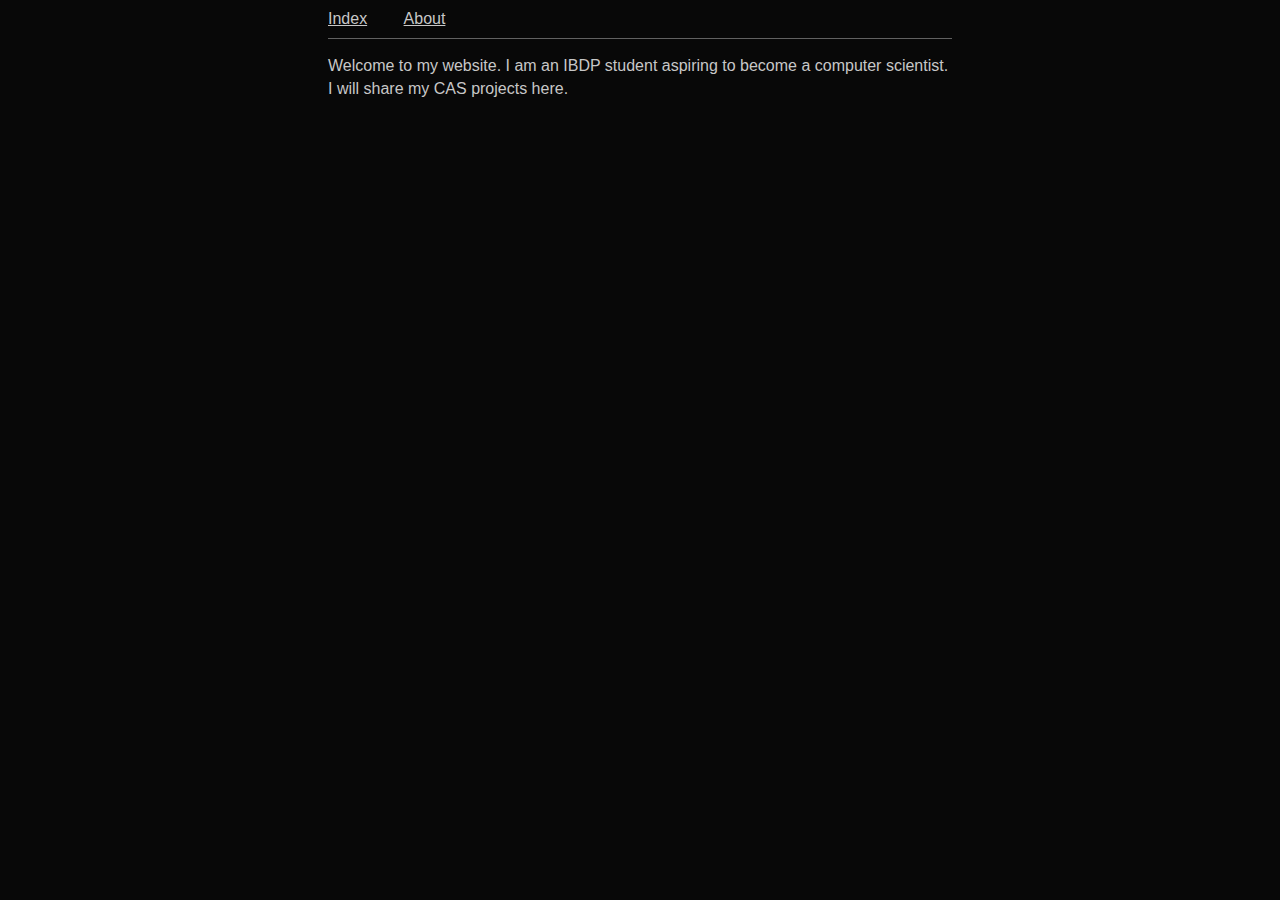
<file: about.html>
<!DOCTYPE html>
<html lang="en">
	<head>
		<title>About</title>
		<link rel="stylesheet" type="text/css" href="style.css">
		<meta charset="utf-8">
	</head>
	<body>
		<nav>
			<ul class="nav">
				<li><a href="index.html">Index</a></li>
				<li><a href="about.html">About</a></li>
			</ul>
		</nav>
		<main>
			<p>Welcome to my website. I am an IBDP student aspiring to become a
			computer scientist. I will share my CAS projects here.</p>
		</main>
	</body>
</html>
</file>
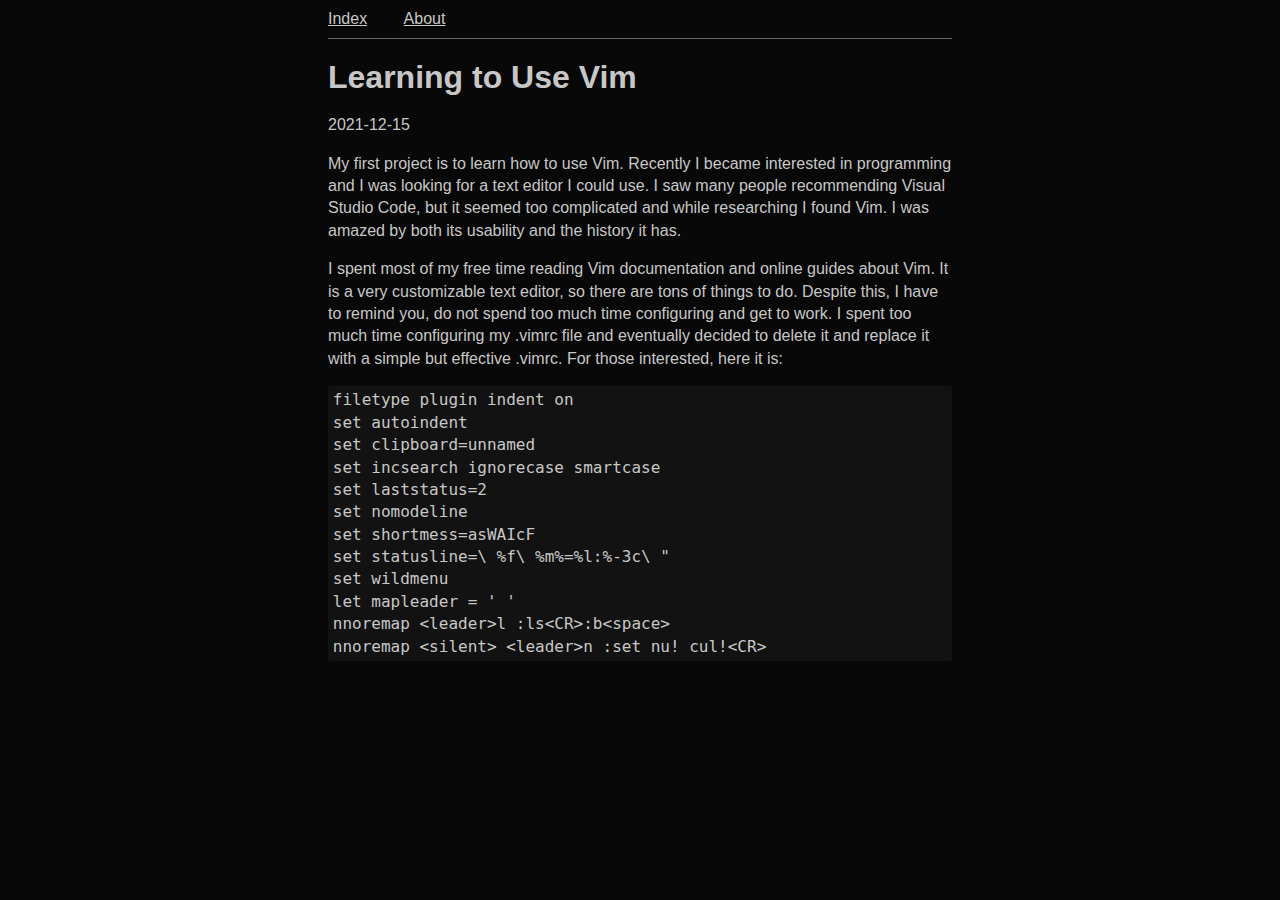
<file: posts/20211215-learning-to-use-vim.html>
<!DOCTYPE html>
<html lang="en">
	<head>
		<title>Learning to Use Vim</title>
		<link rel="stylesheet" href="../style.css" type="text/css">
		<meta charset="utf-8">
	</head>
	<body>
		<nav>
			<ul>
				<li><a href="../index.html">Index</a></li>
				<li><a href="../about.html">About</a></li>
			</ul>
		</nav>
		<main>
			<h1>Learning to Use Vim</h1>
			<time>2021-12-15</time>
			<p>My first project is to learn how to use Vim. Recently I became
			interested in programming and I was looking for a text editor I could
			use. I saw many people recommending Visual Studio Code, but it seemed too
			complicated and while researching I found Vim. I was amazed by both its
			usability and the history it has.</p>
			<p>I spent most of my free time reading Vim documentation and online
			guides about Vim. It is a very customizable text editor, so there are
			tons of things to do. Despite this, I have to remind you, do not spend
			too much time configuring and get to work. I spent too much time
			configuring my .vimrc file and eventually decided to delete it and
			replace it with a simple but effective .vimrc. For those interested, here
			it is:</p>
			<pre><code>filetype plugin indent on
set autoindent
set clipboard=unnamed
set incsearch ignorecase smartcase
set laststatus=2
set nomodeline
set shortmess=asWAIcF
set statusline=\ %f\ %m%=%l:%-3c\ "
set wildmenu
let mapleader = ' '
nnoremap &#60;leader&#62;l :ls&#60;CR&#62;:b&#60;space&#62;
nnoremap &#60;silent&#62; &#60;leader&#62;n :set nu! cul!&#60;CR&#62;</code></pre>
		</main>
	</body>
</html>
</file>
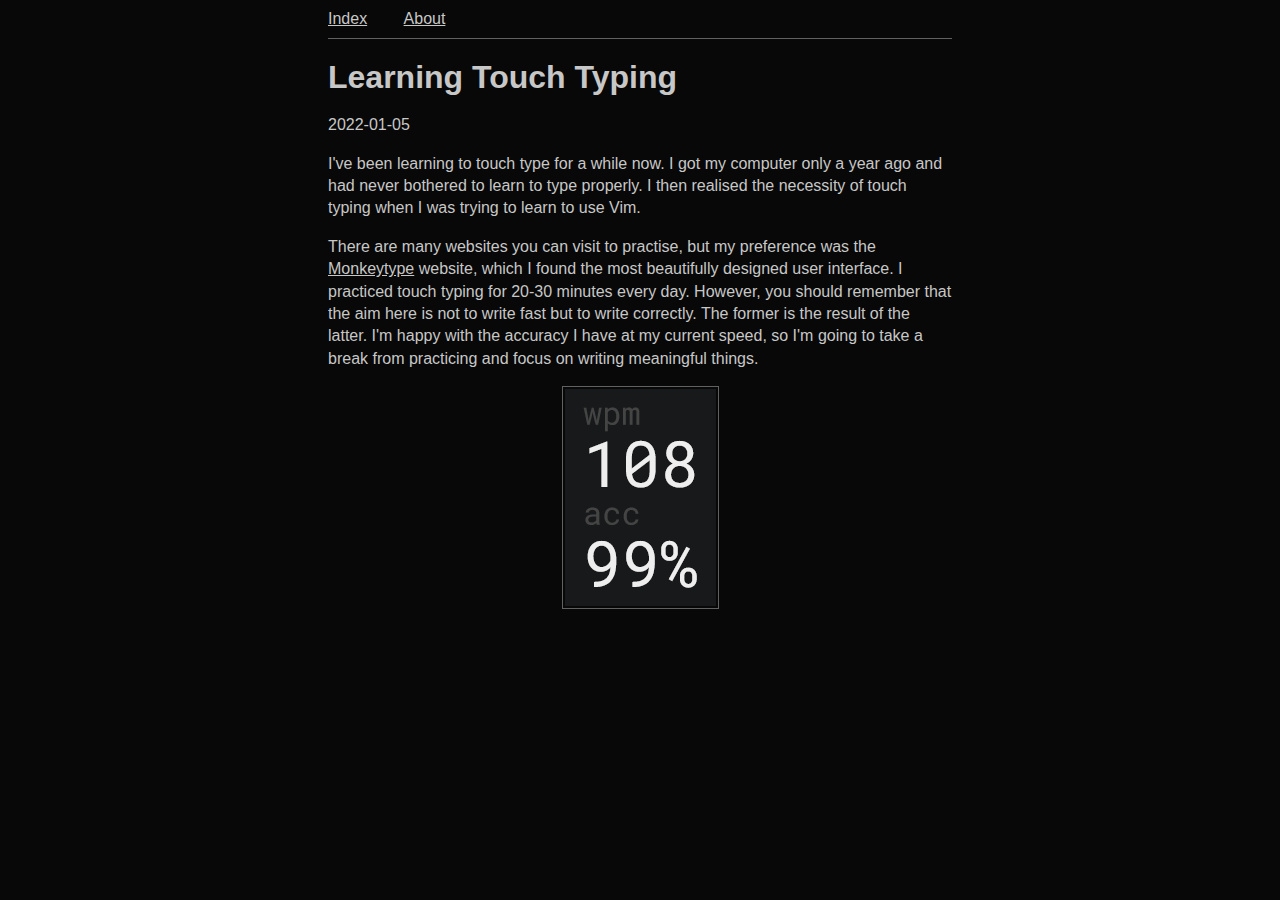
<file: posts/20220105-learning-touch-typing.html>
<!DOCTYPE html>
<html lang="en">
	<head>
		<title>Learning Touch Typing</title>
		<link rel="stylesheet" href="../style.css" type="text/css">
		<meta charset="utf-8">
	</head>
	<body>
		<nav>
			<ul>
				<li><a href="../index.html">Index</a></li>
				<li><a href="../about.html">About</a></li>
			</ul>
		</nav>
		<main>
			<h1>Learning Touch Typing</h1>
			<time>2022-01-05</time>
			<p>I've been learning to touch type for a while now. I got my computer
			only a year ago and had never bothered to learn to type properly. I then
			realised the necessity of touch typing when I was trying to learn to use
			Vim.</p>
			<p>There are many websites you can visit to practise, but my preference
			was the <a href="https://monkeytype.com/">Monkeytype</a> website, which I
			found the most beautifully designed user interface. I practiced touch
			typing for 20-30 minutes every day. However, you should remember that the
			aim here is not to write fast but to write correctly. The former is the
			result of the latter. I'm happy with the accuracy I have at my current
			speed, so I'm going to take a break from practicing and focus on writing
			meaningful things.</p>
			<img src="../images/typing.png" alt="Words per Minute and Accuracy">
		</main>
	</body>
</html>
</file>
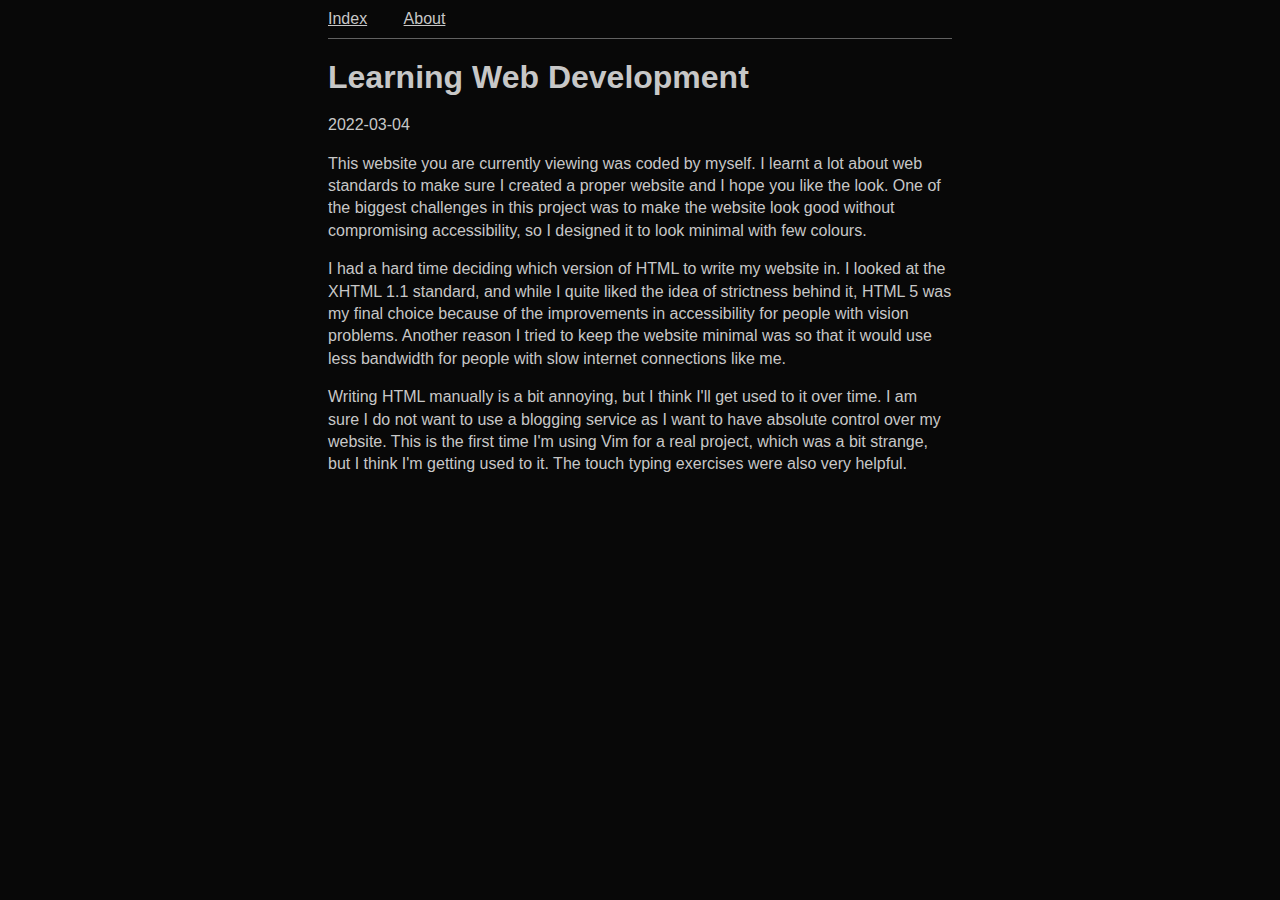
<file: posts/20220304-learning-web-development.html>
<!DOCTYPE html>
<html lang="en">
	<head>
		<title>Learning Web Development</title>
		<link rel="stylesheet" href="../style.css" type="text/css">
		<meta charset="utf-8">
	</head>
	<body>
		<nav>
			<ul>
				<li><a href="../index.html">Index</a></li>
				<li><a href="../about.html">About</a></li>
			</ul>
		</nav>
		<main>
			<h1>Learning Web Development</h1>
			<time>2022-03-04</time>
			<p>This website you are currently viewing was coded by myself. I learnt a
			lot about web standards to make sure I created a proper website and I
			hope you like the look. One of the biggest challenges in this project was
			to make the website look good without compromising accessibility, so I
			designed it to look minimal with few colours.</p>
			<p>I had a hard time deciding which version of HTML to write my website
			in. I looked at the XHTML 1.1 standard, and while I quite liked the idea
			of strictness behind it, HTML 5 was my final choice because of the
			improvements in accessibility for people with vision problems. Another
			reason I tried to keep the website minimal was so that it would use less
			bandwidth for people with slow internet connections like me.</p>
			<p>Writing HTML manually is a bit annoying, but I think I'll get used to
			it over time. I am sure I do not want to use a blogging service as I want
			to have absolute control over my website. This is the first time I'm
			using Vim for a real project, which was a bit strange, but I think I'm
			getting used to it. The touch typing exercises were also very
			helpful.</p>
		</main>
	</body>
</html>
</file>
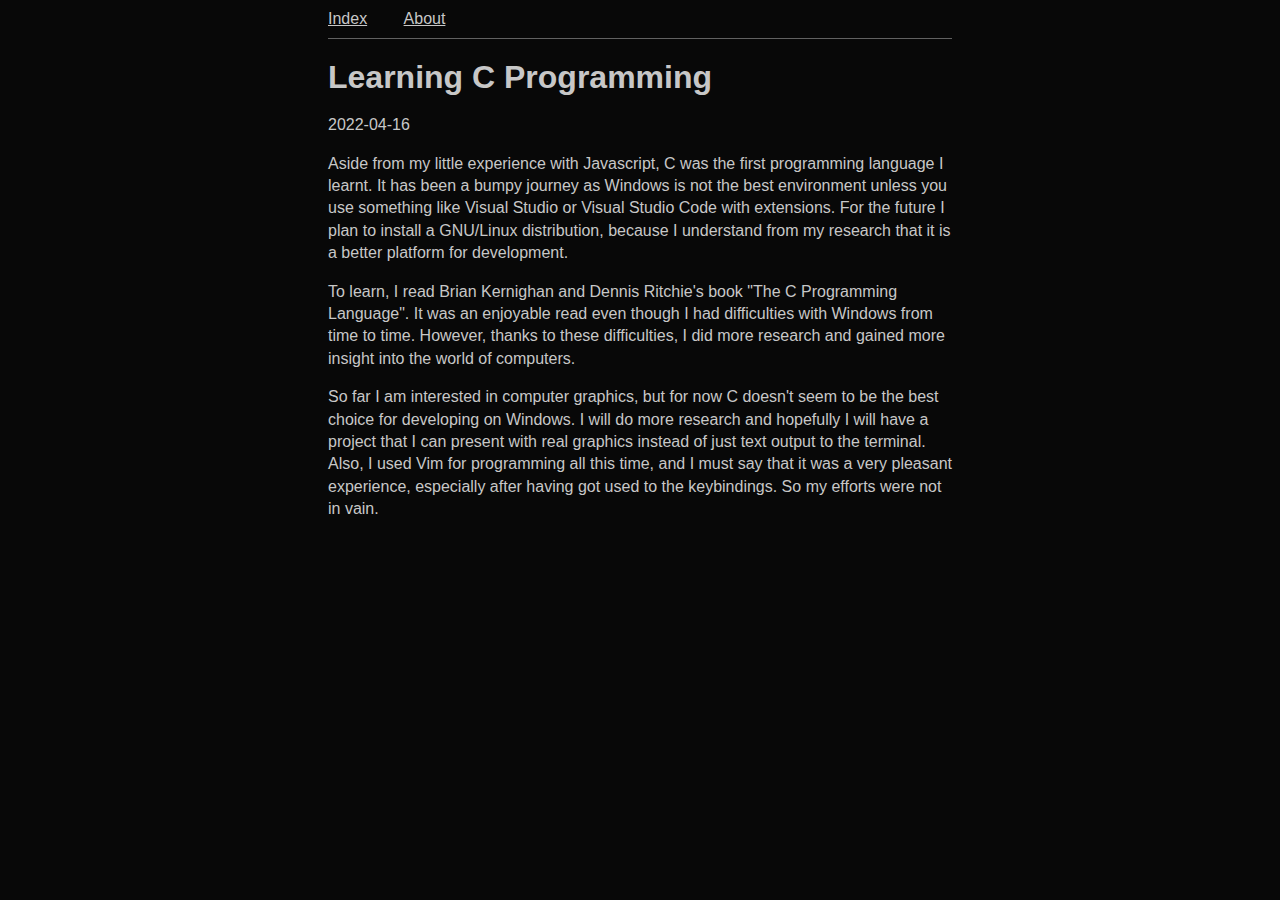
<file: posts/20220416-learning-c-programming.html>
<!DOCTYPE html>
<html lang="en">
	<head>
		<title>Learning C Programming</title>
		<link rel="stylesheet" href="../style.css" type="text/css">
		<meta charset="utf-8">
	</head>
	<body>
		<nav>
			<ul>
				<li><a href="../index.html">Index</a></li>
				<li><a href="../about.html">About</a></li>
			</ul>
		</nav>
		<main>
			<h1>Learning C Programming</h1>
			<time>2022-04-16</time>
			<p>Aside from my little experience with Javascript, C was the first
			programming language I learnt. It has been a bumpy journey as Windows is
			not the best environment unless you use something like Visual Studio or
			Visual Studio Code with extensions. For the future I plan to install a
			GNU/Linux distribution, because I understand from my research that it is
			a better platform for development.</p>
			<p>To learn, I read Brian Kernighan and Dennis Ritchie's book "The C
			Programming Language". It was an enjoyable read even though I had
			difficulties with Windows from time to time. However, thanks to these
			difficulties, I did more research and gained more insight into the world
			of computers.</p>
			<p>So far I am interested in computer graphics, but for now C doesn't
			seem to be the best choice for developing on Windows. I will do more
			research and hopefully I will have a project that I can present with real
			graphics instead of just text output to the terminal. Also, I used Vim
			for programming all this time, and I must say that it was a very pleasant
			experience, especially after having got used to the keybindings. So my efforts
			were not in vain.</p>
		</main>
	</body>
</html>
</file>
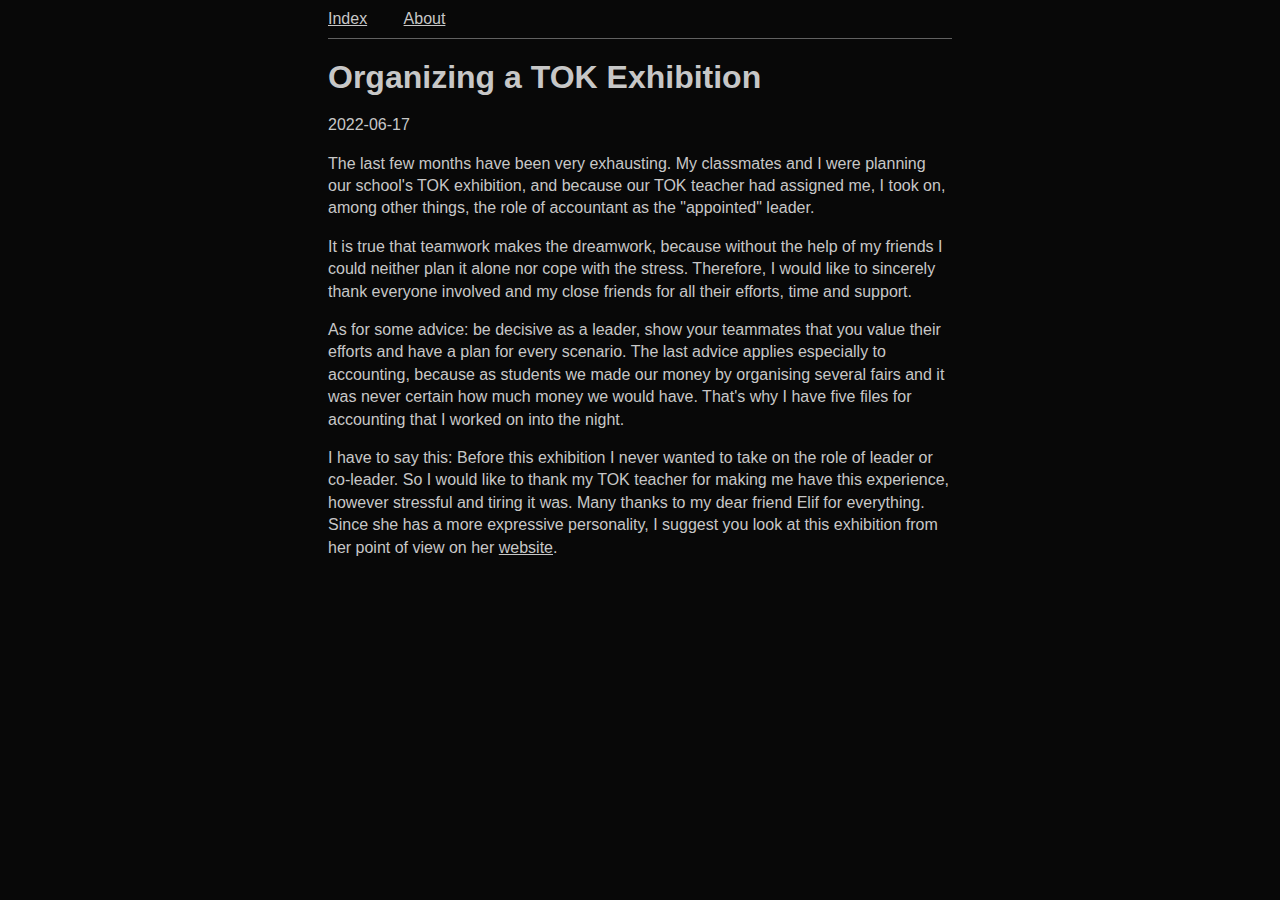
<file: posts/20220617-organizing-a-tok-exhibition.html>
<!DOCTYPE html>
<html lang="en">
	<head>
		<title>Organizing a TOK Exhibition</title>
		<link rel="stylesheet" href="../style.css" type="text/css">
		<meta charset="utf-8">
	</head>
	<body>
		<nav>
			<ul>
				<li><a href="../index.html">Index</a></li>
				<li><a href="../about.html">About</a></li>
			</ul>
		</nav>
		<main>
			<h1>Organizing a TOK Exhibition</h1>
			<time>2022-06-17</time>
			<p>The last few months have been very exhausting. My classmates and I
			were planning our school's TOK exhibition, and because our TOK teacher
			had assigned me, I took on, among other things, the role of accountant as
			the "appointed" leader.</p>
			<p>It is true that teamwork makes the dreamwork, because without the help
			of my friends I could neither plan it alone nor cope with the stress.
			Therefore, I would like to sincerely thank everyone involved and my close
			friends for all their efforts, time and support.</p>
			<p>As for some advice: be decisive as a leader, show your teammates that
			you value their efforts and have a plan for every scenario. The last
			advice applies especially to accounting, because as students we made our
			money by organising several fairs and it was never certain how much money
			we would have. That's why I have five files for accounting that I worked
			on into the night.</p>
			<p>I have to say this: Before this exhibition I never wanted to take on
			the role of leader or co-leader. So I would like to thank my TOK teacher
			for making me have this experience, however stressful and tiring it was.
			Many thanks to my dear friend Elif for everything. Since she has a more
			expressive personality, I suggest you look at this exhibition from her
			point of view on her
			<a href="https://elifyumusakhuylu.blogspot.com/2022/06/the-tok-exhibition-hasalex22.html">website</a>.</p>
		</main>
	</body>
</html>
</file>
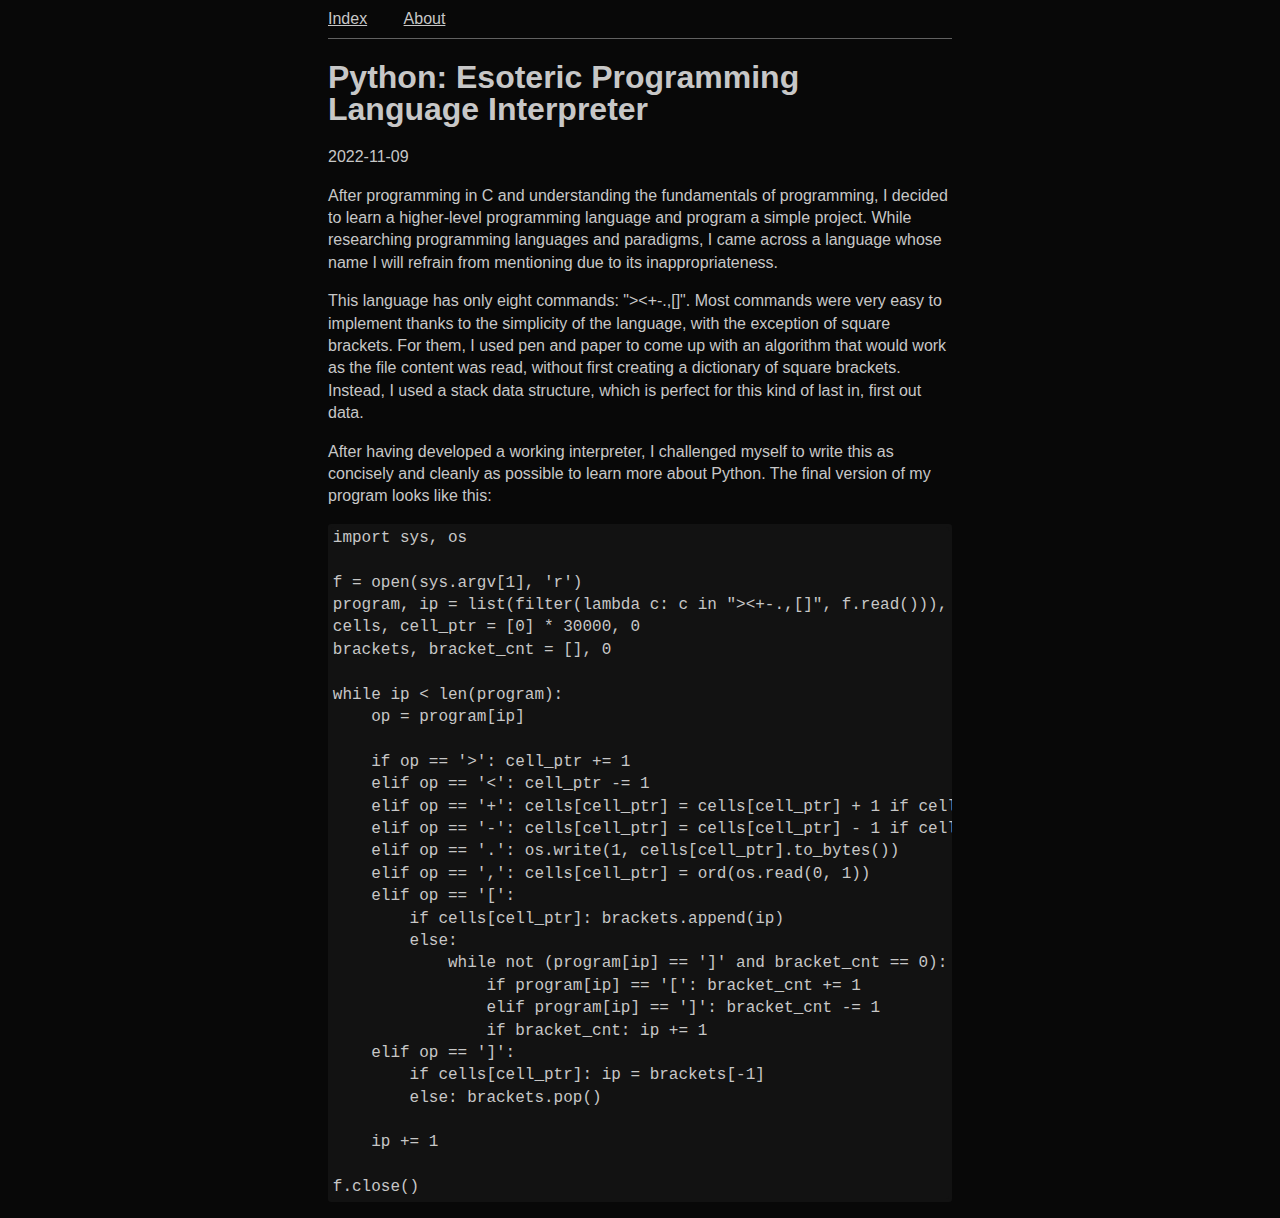
<file: posts/20221109-python-esoteric-programming-language-interpreter.html>
<!DOCTYPE html>
<html lang="en">
	<head>
		<title>Python: Esoteric Programming Language Interpreter</title>
		<link rel="stylesheet" href="../style.css" type="text/css">
		<meta charset="utf-8">
	</head>
	<body>
		<nav>
			<ul>
				<li><a href="../index.html">Index</a></li>
				<li><a href="../about.html">About</a></li>
			</ul>
		</nav>
		<main>
			<h1>Python: Esoteric Programming Language Interpreter</h1>
			<time>2022-11-09</time>
			<p>After programming in C and understanding the fundamentals of
			programming, I decided to learn a higher-level programming language and
			program a simple project. While researching programming languages and
			paradigms, I came across a language whose name I will refrain from
			mentioning due to its inappropriateness.</p>
			<p>This language has only eight commands: "><+-.,[]". Most commands were
			very easy to implement thanks to the simplicity of the language, with the
			exception of square brackets. For them, I used pen and paper to come up
			with an algorithm that would work as the file content was read, without
			first creating a dictionary of square brackets. Instead, I used a stack
			data structure, which is perfect for this kind of last in, first out
			data.</p>
			<p>After having developed a working interpreter, I challenged myself to
			write this as concisely and cleanly as possible to learn more about
			Python. The final version of my program looks like this:</p>
			<pre><code>import sys, os

f = open(sys.argv[1], 'r')
program, ip = list(filter(lambda c: c in "><+-.,[]", f.read())), 0
cells, cell_ptr = [0] * 30000, 0
brackets, bracket_cnt = [], 0

while ip < len(program):
    op = program[ip]

    if op == '>': cell_ptr += 1
    elif op == '<': cell_ptr -= 1
    elif op == '+': cells[cell_ptr] = cells[cell_ptr] + 1 if cells[cell_ptr] < 255 else 0
    elif op == '-': cells[cell_ptr] = cells[cell_ptr] - 1 if cells[cell_ptr] > 0 else 255
    elif op == '.': os.write(1, cells[cell_ptr].to_bytes())
    elif op == ',': cells[cell_ptr] = ord(os.read(0, 1))
    elif op == '[':
        if cells[cell_ptr]: brackets.append(ip)
        else:
            while not (program[ip] == ']' and bracket_cnt == 0):
                if program[ip] == '[': bracket_cnt += 1
                elif program[ip] == ']': bracket_cnt -= 1
                if bracket_cnt: ip += 1
    elif op == ']':
        if cells[cell_ptr]: ip = brackets[-1]
        else: brackets.pop()

    ip += 1

f.close()</code></pre>
		</main>
	</body>
</html>
</file>
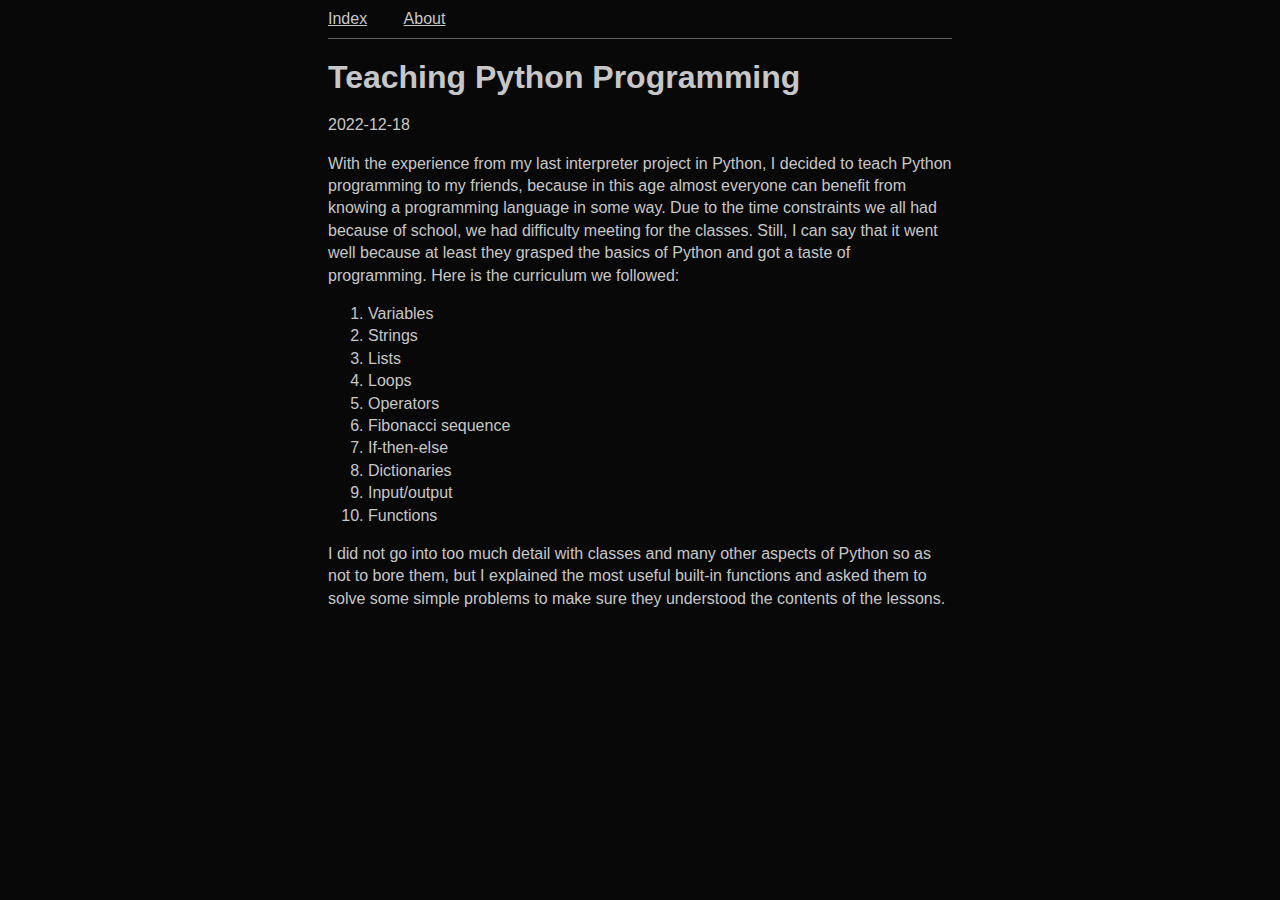
<file: posts/20221218-teaching-python-programming.html>
<!DOCTYPE html>
<html lang="en">
	<head>
		<title>Teaching Python Programming</title>
		<link rel="stylesheet" href="../style.css" type="text/css">
		<meta charset="utf-8">
	</head>
	<body>
		<nav>
			<ul>
				<li><a href="../index.html">Index</a></li>
				<li><a href="../about.html">About</a></li>
			</ul>
		</nav>
		<main>
			<h1>Teaching Python Programming</h1>
			<time>2022-12-18</time>
			<p>With the experience from my last interpreter project in Python, I
			decided to teach Python programming to my friends, because in this age
			almost everyone can benefit from knowing a programming language in some
			way. Due to the time constraints we all had because of school, we had
			difficulty meeting for the classes.  Still, I can say that it went well
			because at least they grasped the basics of Python and got a taste of
			programming. Here is the curriculum we followed:</p>
			<ol>
				<li>Variables</li>
				<li>Strings</li>
				<li>Lists</li>
				<li>Loops</li>
				<li>Operators</li>
				<li>Fibonacci sequence</li>
				<li>If-then-else</li>
				<li>Dictionaries</li>
				<li>Input/output</li>
				<li>Functions</li>
			</ol>
			<p>I did not go into too much detail with classes and many other aspects
			of Python so as not to bore them, but I explained the most useful
			built-in functions and asked them to solve some simple problems to make
			sure they understood the contents of the lessons.</p>
		</main>
	</body>
</html>
</file>
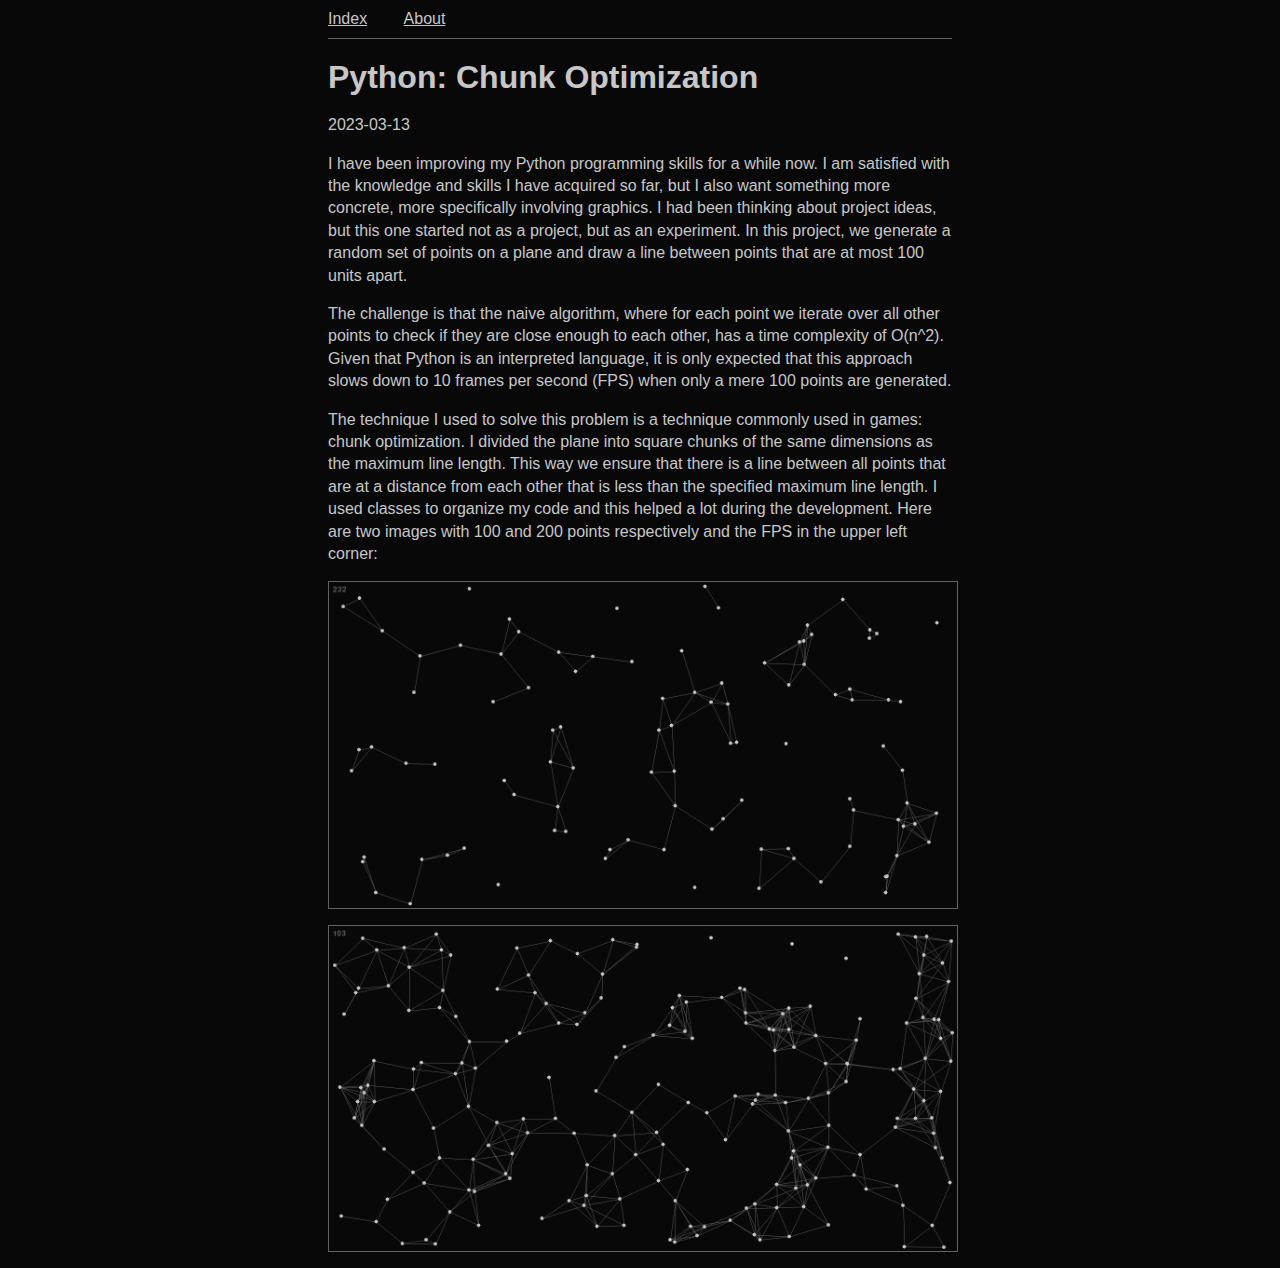
<file: posts/20230313-python-chunk-optimization.html>
<!DOCTYPE html>
<html lang="en">
	<head>
		<title>Python: Chunk Optimization</title>
		<link rel="stylesheet" href="../style.css" type="text/css">
		<meta charset="utf-8">
	</head>
	<body>
		<nav>
			<ul>
				<li><a href="../index.html">Index</a></li>
				<li><a href="../about.html">About</a></li>
			</ul>
		</nav>
		<main>
			<h1>Python: Chunk Optimization</h1>
			<time>2023-03-13</time>
			<p>I have been improving my Python programming skills for a while now. I
			am satisfied with the knowledge and skills I have acquired so far, but I
			also want something more concrete, more specifically involving graphics.
			I had been thinking about project ideas, but this one started not as a
			project, but as an experiment. In this project, we generate a random set
			of points on a plane and draw a line between points that are at most 100
			units apart.</p>
			<p>The challenge is that the naive algorithm, where for each point we
			iterate over all other points to check if they are close enough to each
			other, has a time complexity of O(n^2). Given that Python is an
			interpreted language, it is only expected that this approach slows down
			to 10 frames per second (FPS) when only a mere 100 points are
			generated.</p>
			<p>The technique I used to solve this problem is a technique commonly
			used in games: chunk optimization. I divided the plane into square chunks
			of the same dimensions as the maximum line length. This way we ensure
			that there is a line between all points that are at a distance from each
			other that is less than the specified maximum line length. I used classes
			to organize my code and this helped a lot during the development. Here
			are two images with 100 and 200 points respectively and the FPS in the
			upper left corner:</p>
			<img src="../images/python_simulation-1.png" alt="Python Simulation With 100 Points">
			<img src="../images/python_simulation-2.png" alt="Python Simulation With 200 Points">
		</main>
	</body>
</html>
</file>
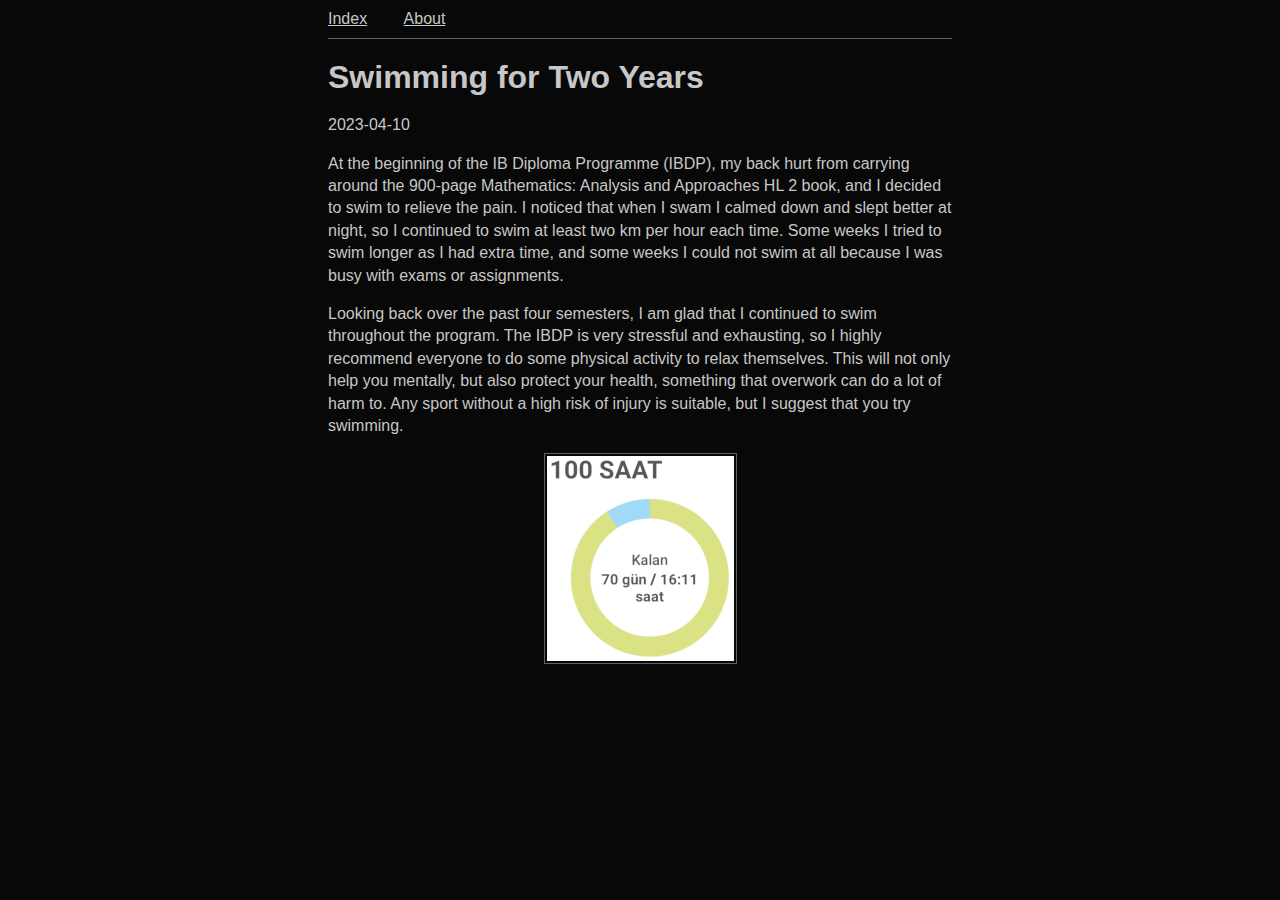
<file: posts/20230410-swimming-for-two-years.html>
<!DOCTYPE html>
<html lang="en">
	<head>
		<title>Swimming for Two Years</title>
		<link rel="stylesheet" href="../style.css" type="text/css">
		<meta charset="utf-8">
	</head>
	<body>
		<nav>
			<ul>
				<li><a href="../index.html">Index</a></li>
				<li><a href="../about.html">About</a></li>
			</ul>
		</nav>
		<main>
			<h1>Swimming for Two Years</h1>
			<time>2023-04-10</time>
			<p>At the beginning of the IB Diploma Programme (IBDP), my back hurt from
			carrying around the 900-page Mathematics: Analysis and Approaches HL 2
			book, and I decided to swim to relieve the pain. I noticed that when I
			swam I calmed down and slept better at night, so I continued to swim at
			least two km per hour each time. Some weeks I tried to swim longer as I
			had extra time, and some weeks I could not swim at all because I was busy
			with exams or assignments.</p>
			<p>Looking back over the past four semesters, I am glad that I continued
			to swim throughout the program. The IBDP is very stressful and
			exhausting, so I highly recommend everyone to do some physical activity
			to relax themselves. This will not only help you mentally, but also
			protect your health, something that overwork can do a lot of harm to. Any
			sport without a high risk of injury is suitable, but I suggest that you
			try swimming.</p>
			<img src="../images/swimming.png" alt="Remaining Swimming Time 16 Hours Out of 100">
		</main>
	</body>
</html>
</file>
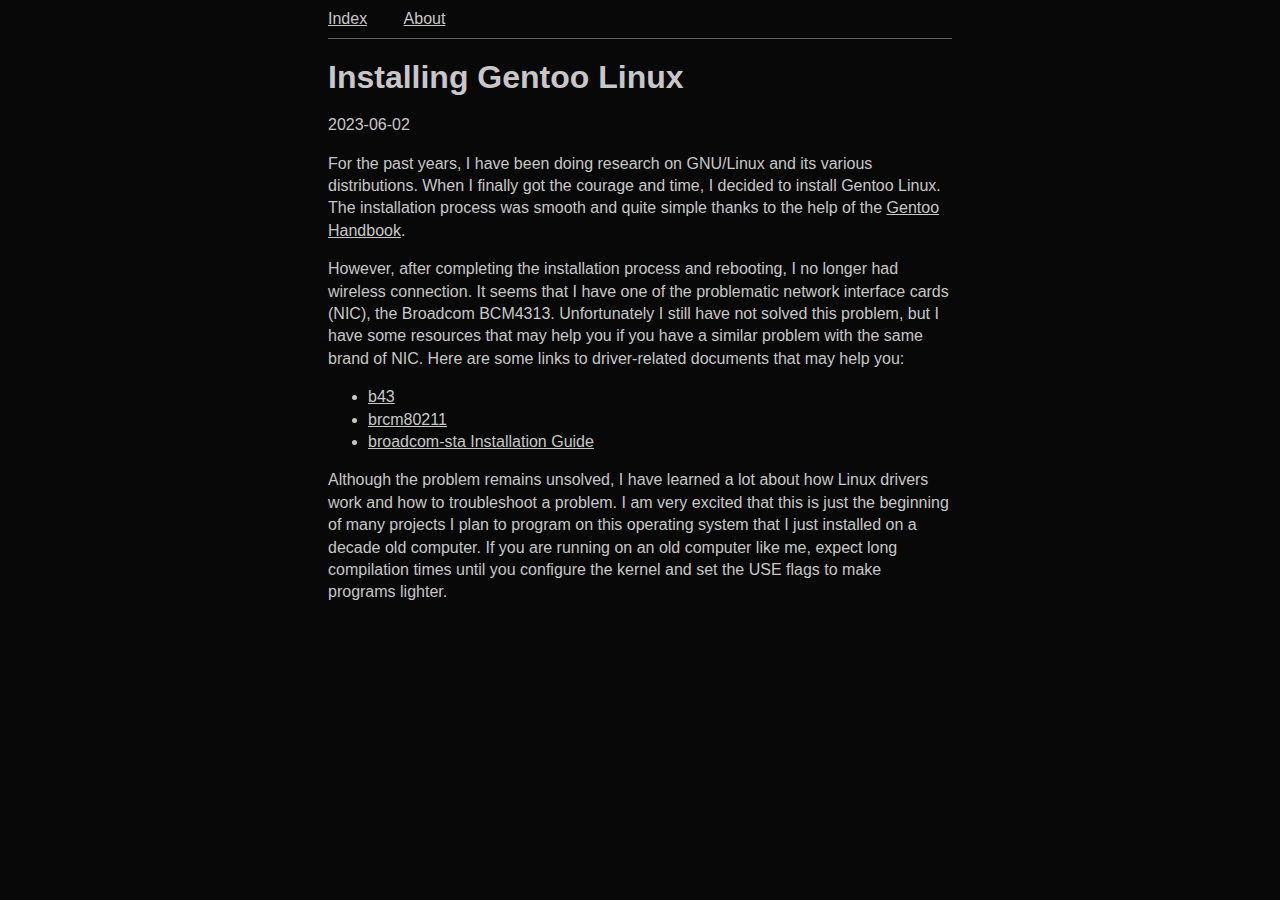
<file: posts/20230602-installing-gentoo-linux.html>
<!DOCTYPE html>
<html lang="en">
	<head>
		<title>Installing Gentoo Linux</title>
		<link rel="stylesheet" href="../style.css" type="text/css">
		<meta charset="utf-8">
	</head>
	<body>
		<nav>
			<ul>
				<li><a href="../index.html">Index</a></li>
				<li><a href="../about.html">About</a></li>
			</ul>
		</nav>
		<main>
			<h1>Installing Gentoo Linux</h1>
			<time>2023-06-02</time>
			<p>For the past years, I have been doing research on GNU/Linux and its
			various distributions. When I finally got the courage and time, I decided
			to install Gentoo Linux. The installation process was smooth and quite
			simple thanks to the help of the
			<a href="https://wiki.gentoo.org/wiki/Handbook:Main_Page">Gentoo Handbook</a>.</p>
			<p>However, after completing the installation process and rebooting, I no
			longer had wireless connection. It seems that I have one of the
			problematic network interface cards (NIC), the Broadcom BCM4313.
			Unfortunately I still have not solved this problem, but I have some
			resources that may help you if you have a similar problem with the same
			brand of NIC. Here are some links to driver-related documents that may
			help you:</p>
			<ul>
				<li><a href="https://wireless.wiki.kernel.org/en/users/drivers/b43">b43</a></li>
				<li><a href="https://wireless.wiki.kernel.org/en/users/Drivers/brcm80211">brcm80211</a></li>
				<li><a href="https://jimbob88.github.io/gentoo/broadcom_wifi_drivers.html">broadcom-sta Installation Guide</a></li>
			</ul>
			<p>Although the problem remains unsolved, I have learned a lot about how
			Linux drivers work and how to troubleshoot a problem. I am very excited
			that this is just the beginning of many projects I plan to program on
			this operating system that I just installed on a decade old computer. If
			you are running on an old computer like me, expect long compilation times
			until you configure the kernel and set the USE flags to make programs
			lighter.</p>
		</main>
	</body>
</html>
</file>
<file: style.css>
body {
	background: #080808;
	color: #c7c7c7;
	font: 16px/1.4 sans-serif;
	margin: auto;
	max-width: 39em;
	padding: 0 0.5em
}

nav ul { border-bottom: 1px solid #616161; margin: 0; padding: 0.5em 0 }
nav ul li { display: inline; margin-right: 2em }

h1, h2 { line-height: 1em }
a { color: #c7c7c7 }
a:hover { color: #616161 }

code { background: #1c1c1c; padding: 0 0.1em }
code, pre { border-radius: 0.2em }
pre { overflow: auto; padding: 0.2em }
pre, pre code { background: #121212; display: block }

img {
	border: 1px solid #616161;
	display: block;
	margin: 1em auto;
	max-width: 100%;
	padding: 2px
}
</file>
